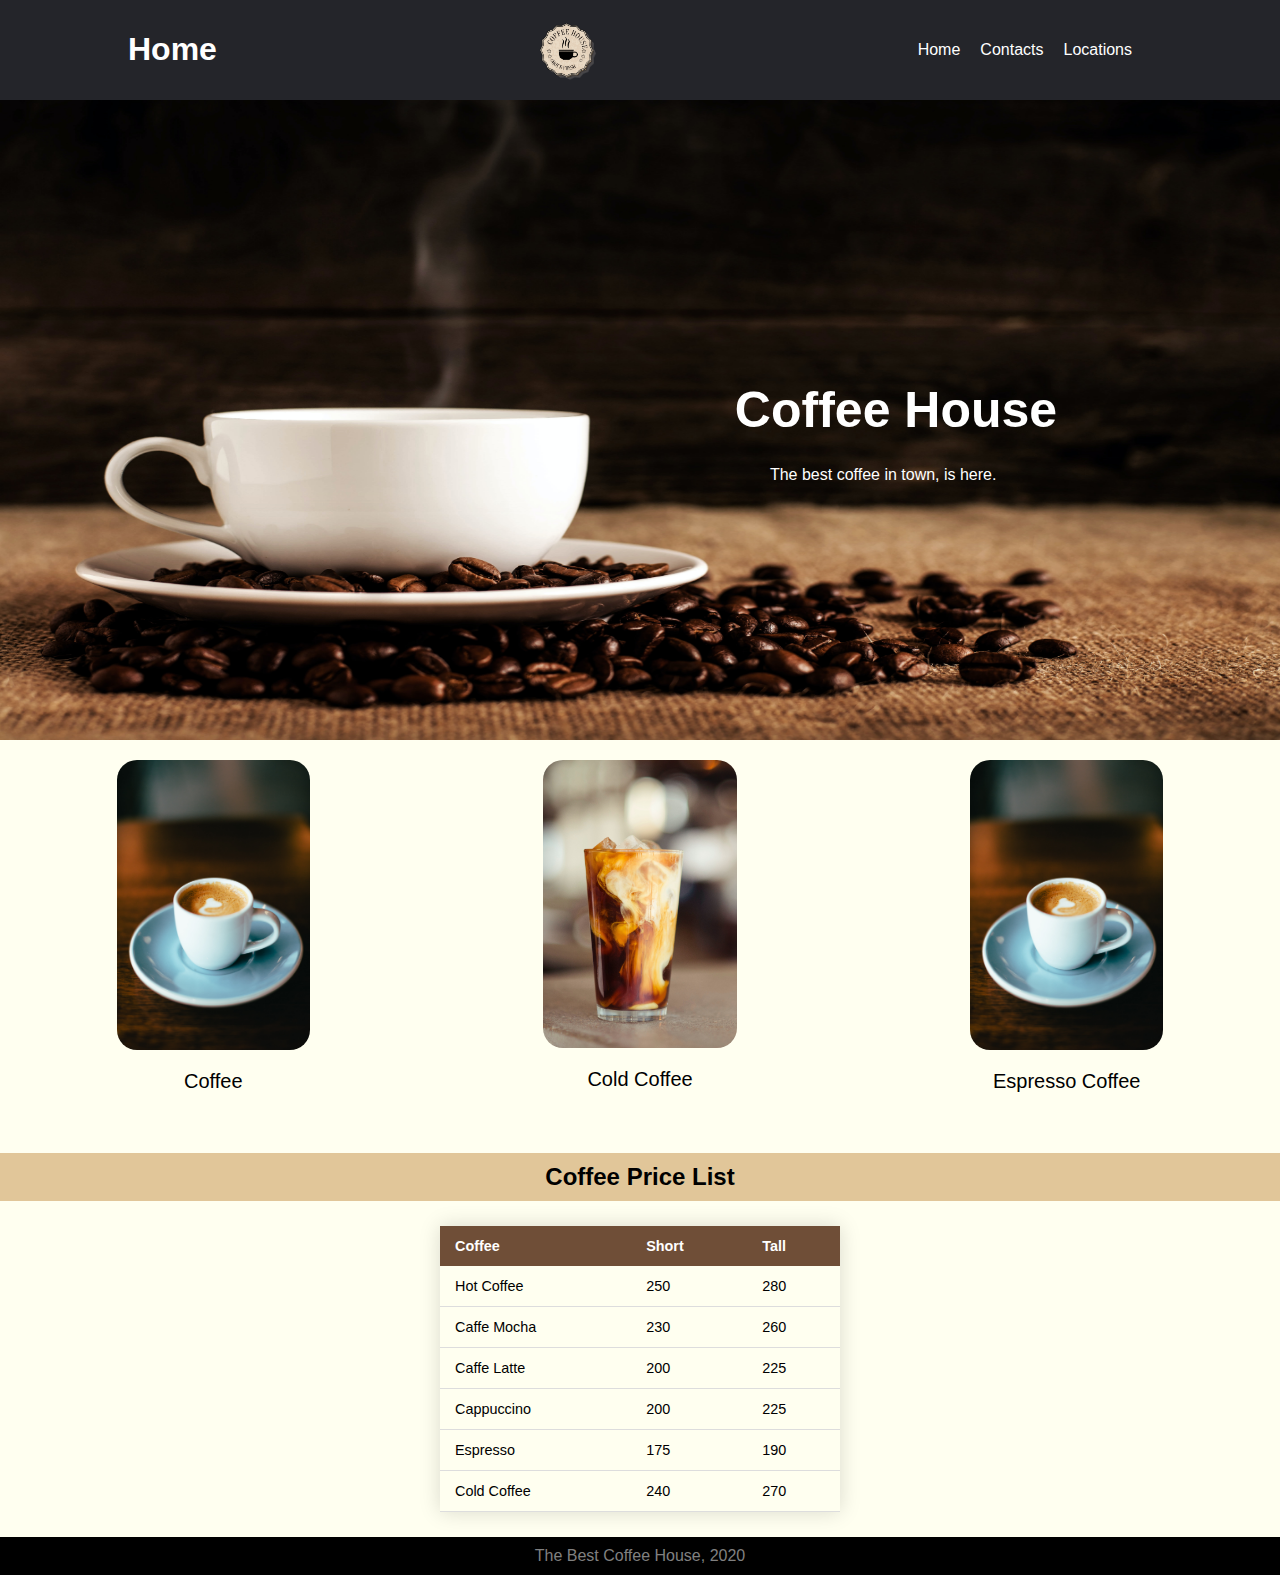
<file: Index.html>
<html>
    <head>
        <title>Index</title>
        <link rel="stylesheet" href="style.css">
    </head>
    <body> 

        <header>
            <h1>Home</h1>
            <div>
            <img src="images/logo2.png" height="100px" width="100px">
            </div>
            <nav class="nav_links">
                <ul class="nav-bar-ul">
                    <li class="links"><a href="Locations.html">Locations</a></li>
                    <li class="links"><a href="Contacts.html">Contacts</a></li>
                    <li class="links"><a href="Index.html">Home</a></li>
                </ul>
            </nav>
            
        </header>

        <div class="feature-box">
            <img src="images/top_image.jpg" height="640px" width="100%">
            <p class="intro-text"><strong>Coffee House</strong></p>
            <p class="intro-text-tagline">The best coffee in town, is here.</p>
            
        </div>
        
        <section class="coffee-cards">
            <div class="row">
                <div class="column">
                  <img src="images/hot-coffee.jpg"  style="width:50%">
                  <p>Coffee</p>
                </div>
                <div class="column">
                  <img src="images/cold-coffee.jpg" style="width:50%">
                  <p>Cold Coffee</p>
                </div>
                <div class="column">
                  <img src="images/hot-coffee.jpg" style="width:50%">
                  <p>Espresso Coffee</p>
                </div>
            </div>
        </section>

        <!--<section class="price-table">-->
        <div class="price-table-div">
            <h2 class="price-table-title">Coffee Price List</h2>
            
            <table class="price-table"> 
                <thead>
                <tr>
                    <th>Coffee</th>
                    <th>Short</th>
                    <th>Tall</th>
                </tr>
                </thead>
                <tbody>
                <tr>
                    <td>Hot Coffee</td>
                    <td>250</td>
                    <td>280</td>
                </tr>
                <tr>
                    <td>Caffe Mocha</td>
                    <td>230</td>
                    <td>260</td>
                </tr>
                <tr>
                    <td>Caffe Latte</td>
                    <td>200</td>
                    <td>225</td>
                </tr>
                <tr>
                    <td>Cappuccino</td>
                    <td>200</td>
                    <td>225</td>
                </tr>
                <tr>
                    <td>Espresso</td>
                    <td>175</td>
                    <td>190</td>
                </tr>
                <tr>
                    <td>Cold Coffee</td>
                    <td>240</td>
                    <td>270</td>
                </tr>
            </tbody>
            </table>
        </div>
       <!--</section>-->


        <footer>The Best Coffee House, 2020</footer>
        
    </body>
</html>
</file>
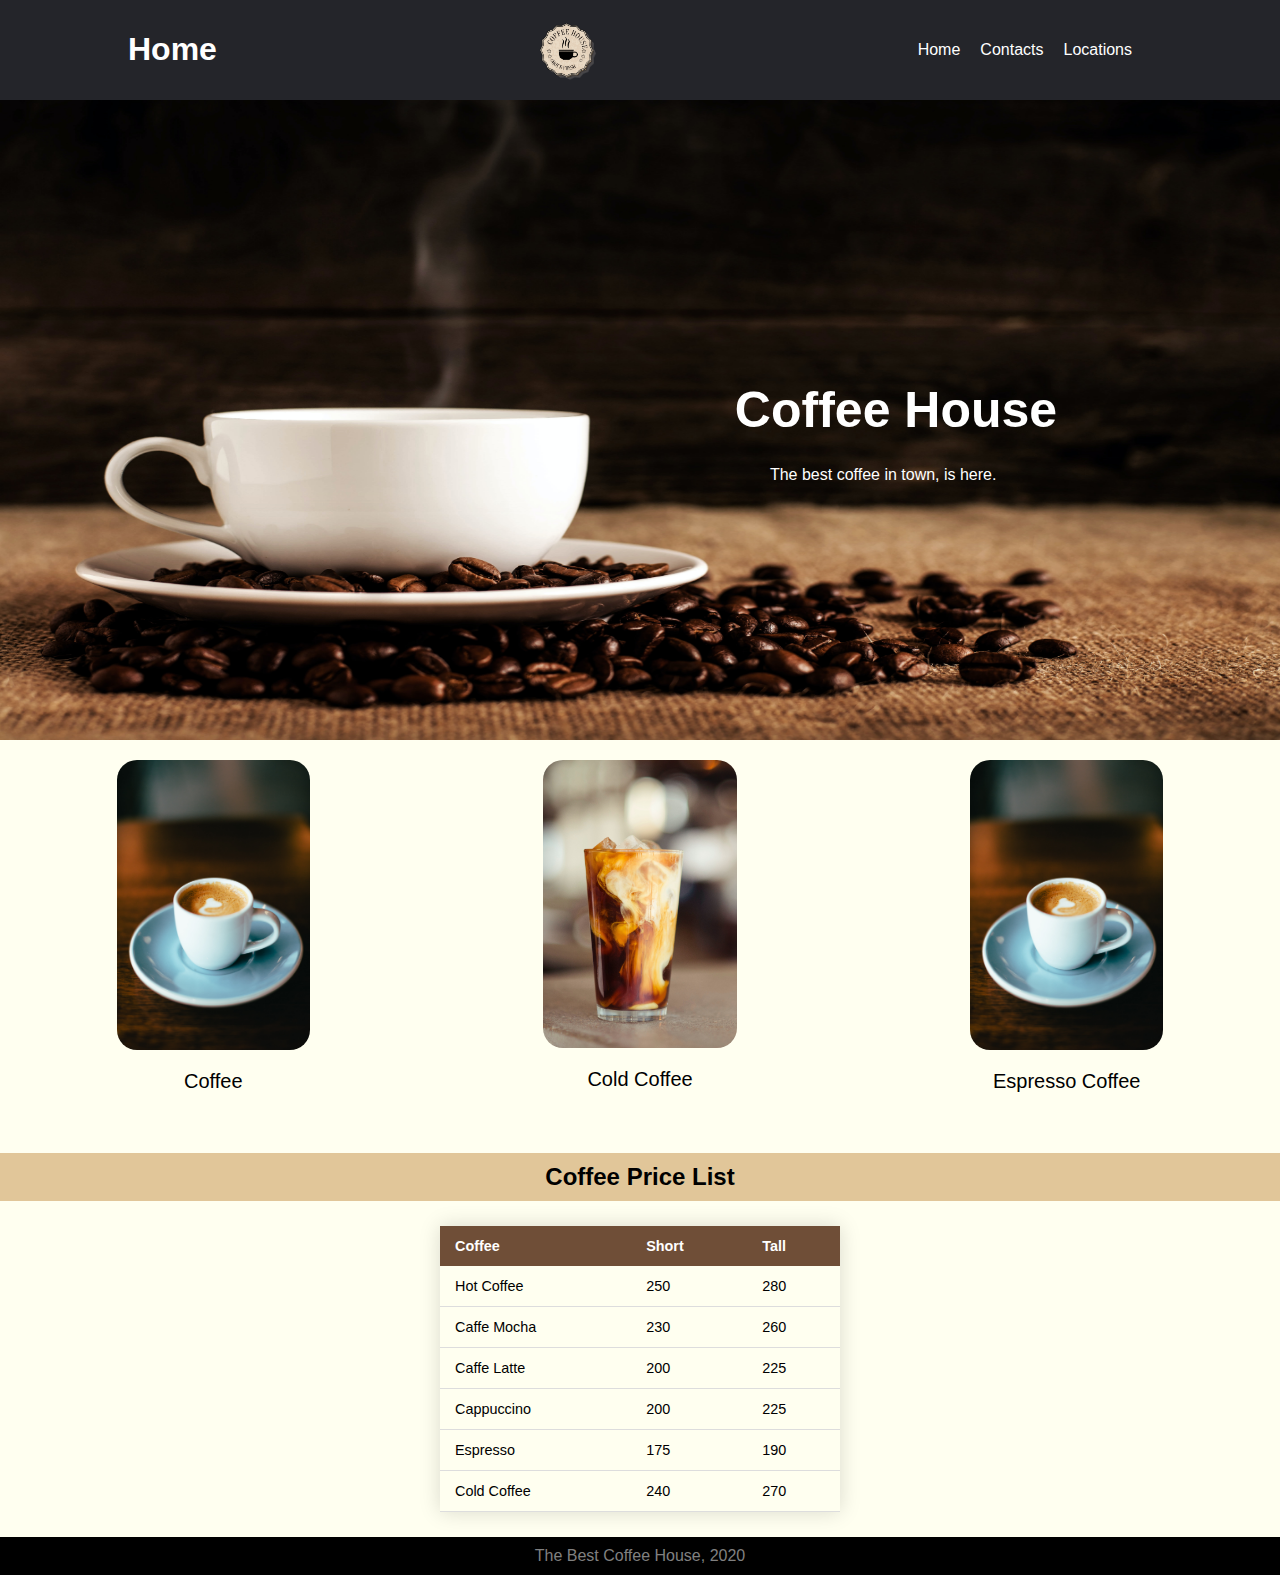
<file: index.html>
<html>
    <head>
        <title>Index</title>
        <link rel="stylesheet" href="style.css">
    </head>
    <body> 

        <header>
            <h1>Home</h1>
            <div>
            <img src="images/logo2.png" height="100px" width="100px">
            </div>
            <nav class="nav_links">
                <ul class="nav-bar-ul">
                    <li class="links"><a href="Locations.html">Locations</a></li>
                    <li class="links"><a href="Contacts.html">Contacts</a></li>
                    <li class="links"><a href="index.html">Home</a></li>
                </ul>
            </nav>
            
        </header>

        <div class="feature-box">
            <img src="images/top_image.jpg" height="640px" width="100%">
            <p class="intro-text"><strong>Coffee House</strong></p>
            <p class="intro-text-tagline">The best coffee in town, is here.</p>
            
        </div>
        
        <section class="coffee-cards">
            <div class="row">
                <div class="column">
                  <img src="images/hot-coffee.jpg"  style="width:50%">
                  <p>Coffee</p>
                </div>
                <div class="column">
                  <img src="images/cold-coffee.jpg" style="width:50%">
                  <p>Cold Coffee</p>
                </div>
                <div class="column">
                  <img src="images/hot-coffee.jpg" style="width:50%">
                  <p>Espresso Coffee</p>
                </div>
            </div>
        </section>

        <!--<section class="price-table">-->
        <div class="price-table-div">
            <h2 class="price-table-title">Coffee Price List</h2>
            
            <table class="price-table"> 
                <thead>
                <tr>
                    <th>Coffee</th>
                    <th>Short</th>
                    <th>Tall</th>
                </tr>
                </thead>
                <tbody>
                <tr>
                    <td>Hot Coffee</td>
                    <td>250</td>
                    <td>280</td>
                </tr>
                <tr>
                    <td>Caffe Mocha</td>
                    <td>230</td>
                    <td>260</td>
                </tr>
                <tr>
                    <td>Caffe Latte</td>
                    <td>200</td>
                    <td>225</td>
                </tr>
                <tr>
                    <td>Cappuccino</td>
                    <td>200</td>
                    <td>225</td>
                </tr>
                <tr>
                    <td>Espresso</td>
                    <td>175</td>
                    <td>190</td>
                </tr>
                <tr>
                    <td>Cold Coffee</td>
                    <td>240</td>
                    <td>270</td>
                </tr>
            </tbody>
            </table>
        </div>
       <!--</section>-->


        <footer>The Best Coffee House, 2020</footer>
        
    </body>
</html>
</file>
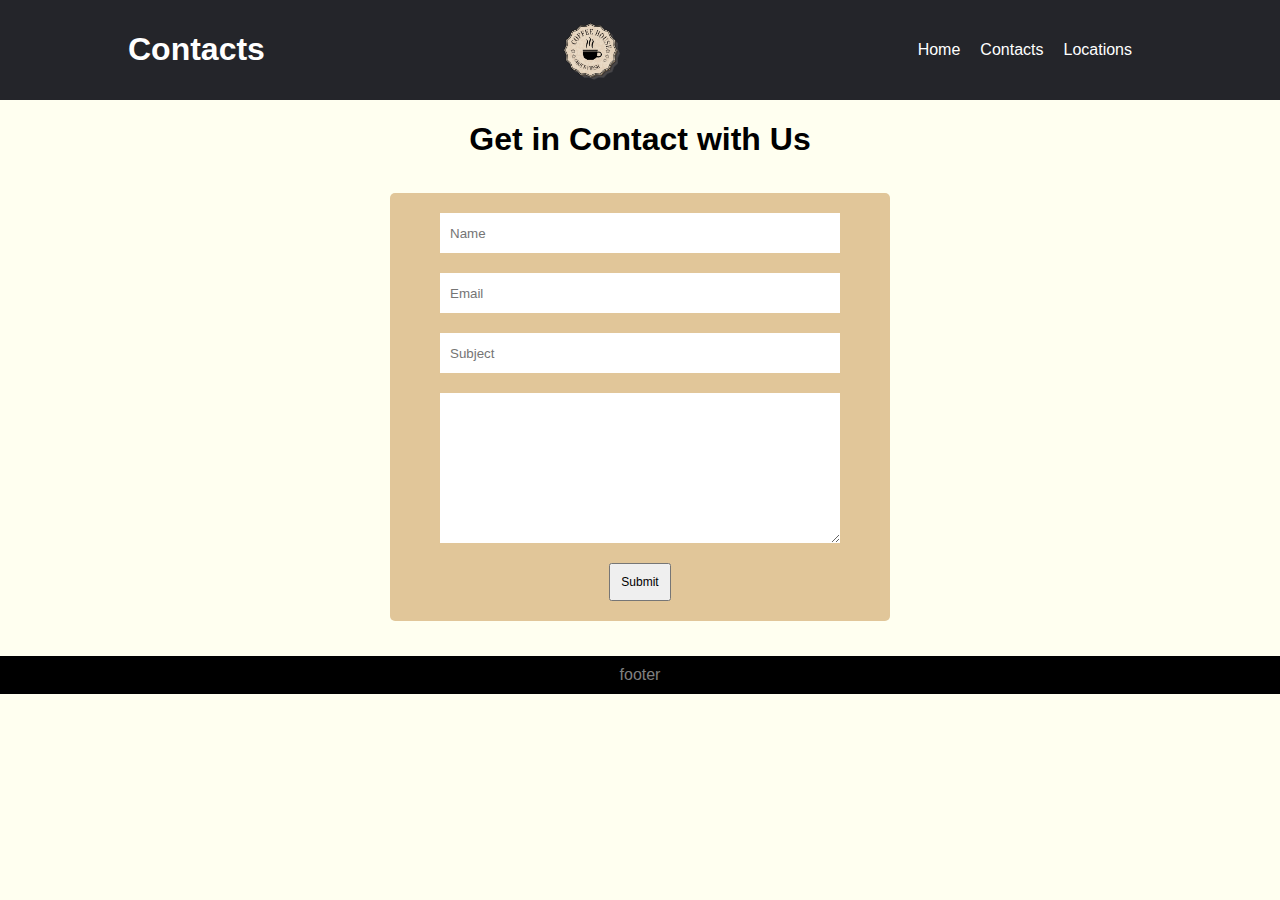
<file: Contacts.html>
<html>
    <head>
        <title>Contacts</title>
        <link rel="stylesheet" href="style.css">
    </head>
    <body>

        <header>
            <h1>Contacts</h1>
            <div>
                <img src="images/logo2.png" height="100px" width="100px">
            </div>
            <nav class="nav_links">
                <ul class="nav-bar-ul">
                    <li class="links"><a href="Locations.html">Locations</a></li>
                    <li class="links"><a href="Contacts.html">Contacts</a></li>
                    <li class="links"><a href="index.html">Home</a></li>
                </ul>
            </nav>
            
        </header>

        
            <h1 class="Contact-h1">Get in Contact with Us</h1>
            <div class="contact-box">
                <form>

                    <input type="text" class="input-field" placeholder="Name">
                    <input type="email" class="input-field" placeholder="Email">
                    <input type="text" class="input-field" placeholder="Subject">
                    <textarea type="text" class="input-field textarea-field" placeholder="Your Message"> </textarea>
                    <input type="submit" class="submit-button" value="Submit">

                </form> 
            </div>  
        
        
        <div><footer>footer</footer></div>
        
    </body>
</html>
</file>
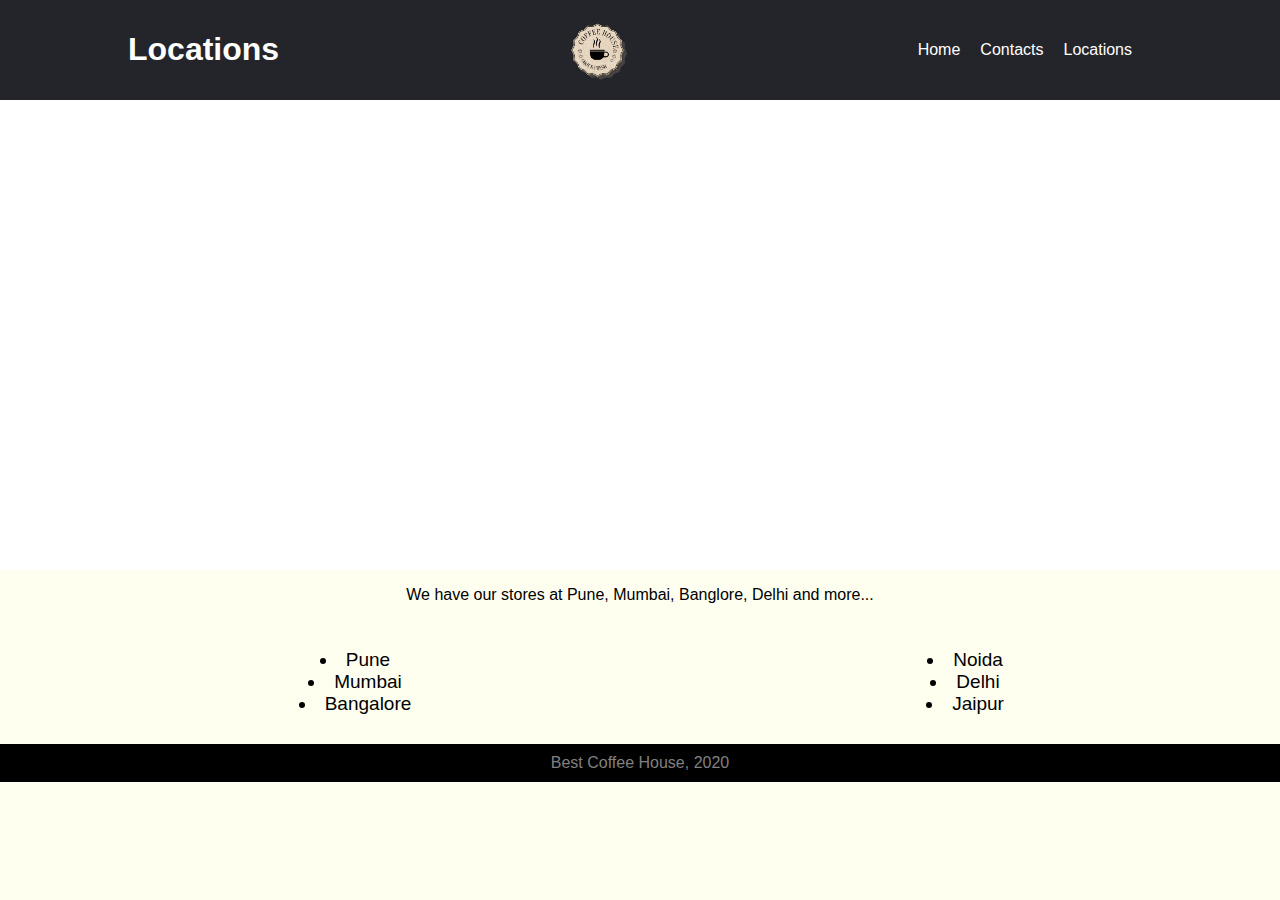
<file: Locations.html>
<html>
    <head>
        <title>Locations</title>
        <link rel="stylesheet" href="style.css">
    </head>
    <body>

        <header>
            <h1>Locations</h1>
            <div>
                <img src="images/logo2.png" height="100px" width="100px">
            </div>
            <nav class="nav_links">
                <ul class="nav-bar-ul">
                    <li class="links"><a href="Locations.html">Locations</a></li>
                    <li class="links"><a href="Contacts.html">Contacts</a></li>
                    <li class="links"><a href="index.html">Home</a></li>
                </ul>
            </nav>
            
        </header>

        

        </section>

        <section class="map-section"> 
            
            <div class="map-embed"><iframe src="https://www.google.com/maps/embed?pb=!1m18!1m12!1m3!1d242117.6810172457!2d73.72287834853687!3d18.52489042244042!2m3!1f0!2f0!3f0!3m2!1i1024!2i768!4f13.1!3m3!1m2!1s0x3bc2bf2e67461101%3A0x828d43bf9d9ee343!2sPune%2C%20Maharashtra!5e0!3m2!1sen!2sin!4v1593618720256!5m2!1sen!2sin" width="600" height="450" frameborder="0" style="border:0;" allowfullscreen="" aria-hidden="false" tabindex="0"></iframe></div>

        </section>
        <p>We have our stores at Pune, Mumbai, Banglore, Delhi and more...</p>
        <div class="loc-list">
            <ul class="loc-list-ul">
                <div class="loc-left-div">
                    <li>Pune</li>
                    <li>Mumbai</li>
                    <li>Bangalore</li>
                </div>
                <div class="loc-right-div">
                    <li>Noida</li>
                    <li>Delhi</li>
                    <li>Jaipur</li>
                </div>
            </ul>
        </div>
           
        
        <footer>Best Coffee House, 2020</footer>
        
    </body>
</html>
</file>
<file: style.css>
body{
    background-color: ivory;
    font-family: sans-serif;
    margin:0px;
    color: white;
    padding:0px;
}

header{
    background: #24252a;
    /* padding:20px 0; */
    display: flex;
    justify-content: flex-end;
    align-items: center;
    padding: 10px 10%;
    
}

p{
    text-align: center;
    color: black;
}

div.map-embed{
    
    margin-left: auto;
    margin-right: auto;
    margin-top: 10px;
    margin-bottom: 10px;
}

.intro-text {   /*Coffee House*/
    position: absolute;
    top: 40%;
    left: 70%;
    transform: translate(-50%, -50%);
    color: white;
    font-size: 50px;
    
  }

.intro-text-tagline {        /*The best Coffee House in town is here*/
    position: absolute;
    top: 50%;
    left: 69%;
    transform: translate(-50%, -50%);
    color: white;
    text-align: left;
    margin-top: 25px;
  }

.feature-box img{ 
    /*font-size: 20px;*/
    padding: none;
    margin: none;
    border: 0px;
    position: relative;

}


.column {
    float: left;
    width: 33.33%;
    padding: 20px;
    
  }

.column img{
    border-radius: 20px;
}

.row{
    display: flex;
    flex-direction: row;
    text-align: center;
    
}



header div img{   /*Nav bar center logo image*/
    width: 60px;
    height: 60px;
    display: inline-block;
    margin-right: auto;
    padding: none;
    /*background-color: white;*/

}

header li :hover{
    
    color: rgb(46, 135, 236);
    transition: all 0.3s ease 0s;
    text-decoration: none;
    

}

header div{
    margin-right: auto;
    margin-left: auto;
    margin-top: none;
}

section{
    background: white;
    color:black;
    padding:0px;
    display: flex;
}
.coffee-cards{
    background-color: ivory;
}

.column p{
    font-family: Arial, Helvetica, sans-serif;
    font-size: 20px;
}

.price-table{
    color: black;
    font-size: 0.9em;
    min-width: 400px;
    overflow: hidden;
    box-shadow: 0 0 20px rgba(0, 0, 0, 0.15);
    margin: 25px 0;
    /*width: 50%;*/
    border-collapse: collapse;
    margin-left: auto;
    margin-right: auto;
    
}

.price-table thead tr{
    color: white;
    text-align: left;
    font-weight: bold;
    background-color: #6f4e37;

}

.price-table tbody tr {
    border-bottom: 1px solid #dddddd;
  }

.price-table th,.price-table td{
    padding: 12px 15px;
}

.price-table-div{
    text-align: center;
    margin-left: auto;
    margin-right: auto;

}

.price-table-title{
    color: black;
    text-align: center;
    background-color: #e1c699;
    padding: 10px;
}

.small-caption{
    font-size: 10px;
}

.table-title{
    text-align: center;
    border: 1px black;
    font-size: 30px;
}

section.price-table h2.table-head{
    text-align: center;
    border: 1px black;
    background-color: brown;
    width: 100%;
}
/*<caption class="table-title">Coffee Price List</caption>
<caption class="small-caption">(All prices in rupees)</caption>*/


a{                         /*Links in navBar*/
    color: white;
    text-decoration: none;
}
ul.nav-bar-ul{
    margin:0px;
    padding:0px;
    display: flex;
    flex-direction: row-reverse;
    list-style-type: none;
    
}
/*---------------- CONTACT PAGE ----------------*/

.contact-h1{
    text-align: center;
    color: black;
}

form{
    margin: 35px;
}

.input-field{
    width: 400px;
    height: 40px;
    margin-top: 20px;
    padding-left: 10px;
    padding-right: 10px;
    border: 1px;
}

.contact-box{
    width: 500px;
    background-color: #e1c699;
    top: 70%;
    left: 50%;
    /*transform: translate(-50%,-50%);*/
    margin-left: auto;
    margin-right: auto;
    border-radius: 5px;
    text-align: center;
}

.textarea-field{
    height: 150px;
    padding-top: 10px;
}

.submit-button{
    margin-top: 20px;
    margin-bottom: 20px;
    padding: 10px;
    font-size: 12px;
    cursor: pointer;
}



/*--------------------------------------------------*/

/*---------------- LOCATIONS PAGE ----------------*/

.loc-list{
    color: black;
    text-align: center;
    
    list-style-position: inside;
    padding: 10px;
    font-size: 19px;
}

/*.loc-list-ul{
    display: inline-block;
    padding-left: 0;
}*/

.loc-left-div {
    float: left;
    width: 50%;
    align-items: center;
    color: black;
    
    
  }

  

/*--------------------------------------------------*/


.links{                      /*Links in NavBar */
    display:inline-block;
    margin: 0 20px 0 0;
    
}

/*div.disabled{
    overflow-x: hidden;
}*/



footer{
    background: black;
    padding:10px 20px;
    text-align: center;
    color: grey;
    position: relative;
    bottom: 0;
    /*width: 100%;*/
    
}
</file>
